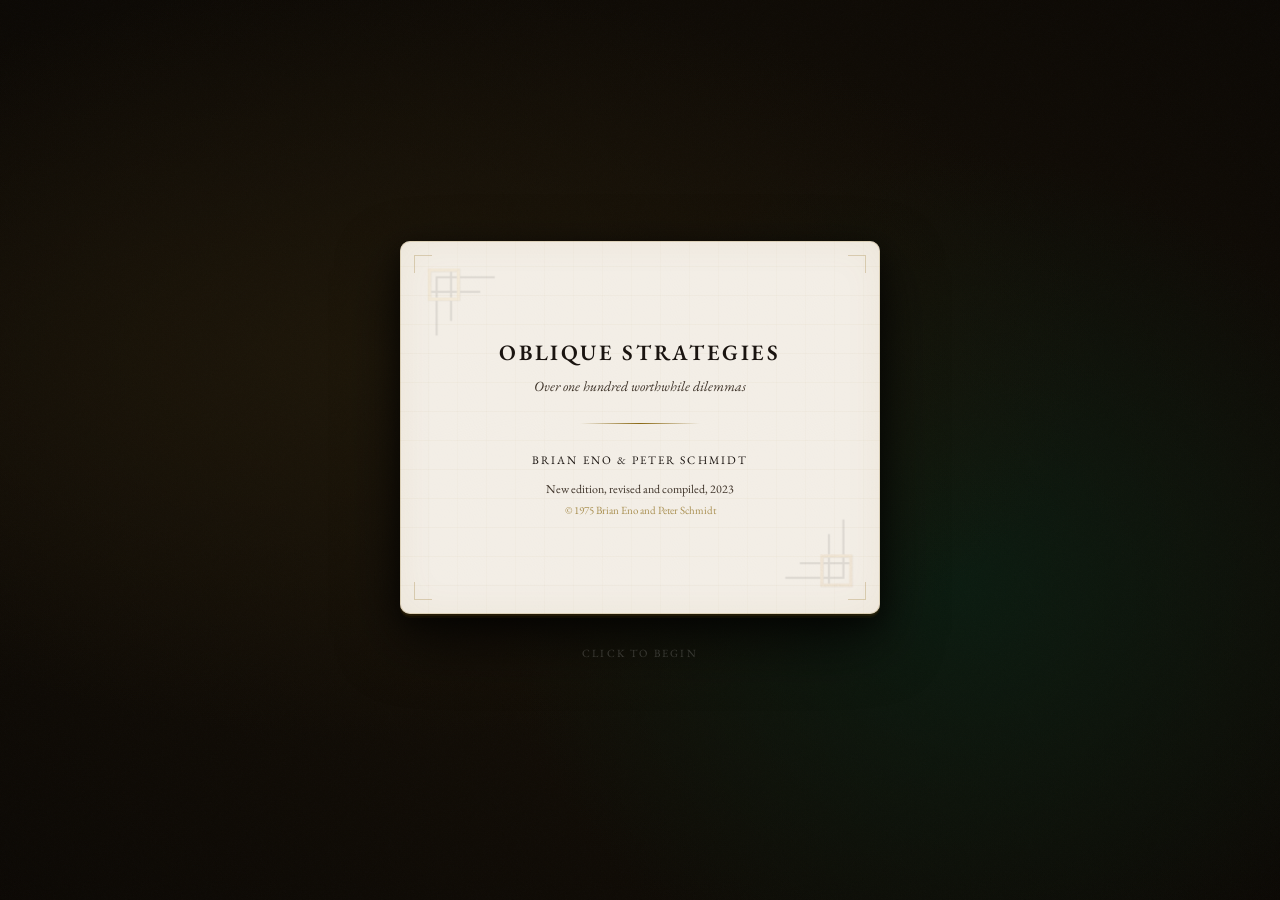
<file: index.html>
<!DOCTYPE html>
<html lang="en">
<head>
  <meta charset="UTF-8">
  <meta name="viewport" content="width=device-width, initial-scale=1.0">
  <title>Oblique Strategies</title>
  <link rel="preconnect" href="https://fonts.googleapis.com">
  <link href="https://fonts.googleapis.com/css2?family=EB+Garamond:ital,wght@0,400..800;1,400..800&display=swap" rel="stylesheet">
  <style>
    *, *::before, *::after { box-sizing: border-box; margin: 0; padding: 0; }

    :root {
      --card-w: 480px;
      --card-h: 373px;
      --cream: #f5f0e8;
      --ink: #1a1410;
      --ink-light: #3d3228;
      --accent: #8b6914;
      --bg-dark: #0e0c09;
    }

    /* ── Page ── */
    body {
      min-height: 100vh;
      display: flex;
      flex-direction: column;
      align-items: center;
      justify-content: center;
      background-color: var(--bg-dark);
      font-family: 'EB Garamond', serif;
      overflow: hidden;
      position: relative;
      cursor: pointer;
    }

    #bg-layer {
      position: fixed;
      inset: 0;
      background-size: cover;
      background-position: center;
      z-index: 0;
    }

    body::before {
      content: '';
      position: fixed;
      inset: 0;
      background:
        radial-gradient(ellipse 80% 60% at 30% 40%, #1c1508 0%, transparent 70%),
        radial-gradient(ellipse 60% 80% at 75% 65%, #0a1a0f 0%, transparent 60%),
        radial-gradient(ellipse 100% 100% at 50% 50%, #150f06 0%, #060402 100%);
      z-index: 1;
    }

    body::after {
      content: '';
      position: fixed;
      inset: 0;
      background-image: url("data:image/svg+xml,%3Csvg viewBox='0 0 256 256' xmlns='http://www.w3.org/2000/svg'%3E%3Cfilter id='noise'%3E%3CfeTurbulence type='fractalNoise' baseFrequency='0.9' numOctaves='4' stitchTiles='stitch'/%3E%3C/filter%3E%3Crect width='100%25' height='100%25' filter='url(%23noise)' opacity='0.04'/%3E%3C/svg%3E");
      background-repeat: repeat;
      background-size: 128px;
      opacity: 0.6;
      z-index: 2;
      pointer-events: none;
    }

    /* ── Scene ── */
    .scene {
      position: relative;
      z-index: 3;
      width: var(--card-w);
      height: var(--card-h);
      perspective: 1200px;
      animation: fadeIn 1.2s ease both;
    }

    @keyframes fadeIn {
      from { opacity: 0; transform: translateY(20px); }
      to   { opacity: 1; transform: translateY(0); }
    }

    /* ── Card — single face, flip done via JS class ── */
    .card {
      width: 100%;
      height: 100%;
      position: relative;
      border-radius: 10px;
      display: flex;
      align-items: center;
      justify-content: center;
      overflow: hidden;
      background-color: var(--cream);
      background-image:
        repeating-linear-gradient(
          0deg, transparent, transparent 28px,
          rgba(139,105,20,.03) 28px, rgba(139,105,20,.03) 29px
        ),
        repeating-linear-gradient(
          90deg, transparent, transparent 28px,
          rgba(139,105,20,.02) 28px, rgba(139,105,20,.02) 29px
        );
      box-shadow:
        0 2px 0 rgba(139,105,20,.15),
        0 4px 0 rgba(139,105,20,.08),
        0 25px 60px rgba(0,0,0,.7),
        0 8px 24px rgba(0,0,0,.5),
        inset 0 0 40px rgba(139,105,20,.06);
    }

    /* Worn edge ring */
    .card::before {
      content: '';
      position: absolute;
      inset: 0;
      border-radius: 10px;
      box-shadow: inset 0 0 0 1px rgba(139,105,20,.2);
      pointer-events: none;
      z-index: 2;
    }

    /* Card texture */
    .texture-layer {
      position: absolute;
      inset: 0;
      border-radius: 10px;
      background-size: cover;
      background-position: center;
      opacity: 0.10;
      mix-blend-mode: multiply;
      pointer-events: none;
      z-index: 1;
    }

    /* Flip animations — flip OUT then flip IN, swap content in between */
    @keyframes flipOut {
      from { transform: rotateY(0deg);  }
      to   { transform: rotateY(90deg); }
    }
    @keyframes flipIn {
      from { transform: rotateY(-90deg); }
      to   { transform: rotateY(0deg);   }
    }

    .card.flip-out {
      animation: flipOut 0.38s cubic-bezier(0.55, 0, 1, 0.45) forwards;
    }
    .card.flip-in {
      animation: flipIn 0.38s cubic-bezier(0, 0.55, 0.45, 1) forwards;
    }

    /* ── Corners ── */
    .corner {
      position: absolute;
      width: 18px;
      height: 18px;
      border-color: rgba(139,105,20,.25);
      border-style: solid;
      z-index: 3;
    }
    .corner--tl { top:14px;    left:14px;  border-width: 1px 0 0 1px; }
    .corner--tr { top:14px;    right:14px; border-width: 1px 1px 0 0; }
    .corner--bl { bottom:14px; left:14px;  border-width: 0 0 1px 1px; }
    .corner--br { bottom:14px; right:14px; border-width: 0 1px 1px 0; }

    /* ── Hint ── */
    .hint {
      position: relative;
      z-index: 3;
      margin-top: 32px;
      font-size: 11px;
      letter-spacing: 0.2em;
      text-transform: uppercase;
      color: rgba(255,255,255,.18);
    }

    /* ── Content styles ── */
    .content {
      position: relative;
      z-index: 2;
      width: 100%;
      display: flex;
      justify-content: center;
      align-items: center;
    }

    .title-wrap {
      text-align: center;
      padding: 40px 50px;
      display: flex;
      flex-direction: column;
      align-items: center;
    }
    .title-main {
      font-size: 22px;
      font-weight: 600;
      letter-spacing: 0.12em;
      color: var(--ink);
      margin-bottom: 10px;
    }
    .title-sub {
      font-style: italic;
      font-size: 14px;
      color: var(--ink-light);
      margin-bottom: 28px;
    }
    .divider {
      width: 120px;
      height: 1px;
      background: linear-gradient(to right, transparent, var(--accent), transparent);
      margin-bottom: 28px;
    }
    .title-authors {
      font-size: 11.5px;
      letter-spacing: 0.18em;
      color: var(--ink);
      margin-bottom: 14px;
    }
    .title-edition { font-size: 12px; color: var(--ink-light); margin-bottom: 6px; }
    .title-copy    { font-size: 11px; color: var(--accent); opacity: .7; }

    .explainer-wrap {
      padding: 38px 48px;
      display: flex;
      align-items: center;
      justify-content: center;
    }
    .explainer-text {
      font-size: 13px;
      line-height: 1.78;
      color: var(--ink-light);
      text-align: center;
    }

    .start-wrap {
      text-align: center;
      padding: 40px 50px;
      display: flex;
      flex-direction: column;
      align-items: center;
      gap: 16px;
    }
    .start-title {
      font-size: 18px;
      font-weight: 600;
      letter-spacing: 0.14em;
      color: var(--ink);
    }
    .start-divider {
      width: 80px;
      height: 1px;
      background: linear-gradient(to right, transparent, var(--accent), transparent);
    }
    .start-cta {
      font-style: italic;
      font-size: 14px;
      color: var(--ink-light);
    }

    .strategy-text {
      font-size: 20px;
      line-height: 1.5;
      color: var(--ink);
      text-align: center;
      padding: 0 52px;
      max-width: 380px;
      animation: textReveal 0.4s 0.2s ease both;
    }
    @keyframes textReveal {
      from { opacity: 0; transform: translateY(5px); }
      to   { opacity: 1; transform: translateY(0); }
    }
  </style>
</head>
<body>

  <div id="bg-layer"></div>

  <div class="scene">
    <div class="card" id="card">
      <div class="corner corner--tl"></div>
      <div class="corner corner--tr"></div>
      <div class="corner corner--bl"></div>
      <div class="corner corner--br"></div>
      <div class="texture-layer" id="texLayer"></div>
      <div class="content" id="content"></div>
    </div>
  </div>

  <div class="hint" id="hint">click to begin</div>

  <script>

    // ── Image config — fill in your actual filenames ──────
    const BG_IMAGES = ['bg1.jpg', 'bg2.jpg', 'bg3.jpg'];
    const CT_IMAGES = ['ct1.jpg', 'ct2.jpg', 'ct3.jpg'];
    function pickRandom(arr) { return arr[Math.floor(Math.random() * arr.length)]; }

    document.getElementById('bg-layer').style.backgroundImage =
      `url("BG/${pickRandom(BG_IMAGES)}")`;
    document.getElementById('texLayer').style.backgroundImage =
      `url("CT/${pickRandom(CT_IMAGES)}")`;

    // ── DOM ───────────────────────────────────────────────
    const card    = document.getElementById('card');
    const content = document.getElementById('content');
    const hint    = document.getElementById('hint');

    // ── Card content templates ────────────────────────────
    const TITLE = `
      <div class="title-wrap">
        <div class="title-main">OBLIQUE STRATEGIES</div>
        <div class="title-sub">Over one hundred worthwhile dilemmas</div>
        <div class="divider"></div>
        <div class="title-authors">BRIAN ENO &amp; PETER SCHMIDT</div>
        <div class="title-edition">New edition, revised and compiled, 2023</div>
        <div class="title-copy">© 1975 Brian Eno and Peter Schmidt</div>
      </div>`;

    const EXPLAINER = `
      <div class="explainer-wrap">
        <p class="explainer-text">
          These cards evolved from separate observations of the principles underlying
          what we were doing. Sometimes they were recognized in retrospect (intellect
          catching up with intuition), sometimes they were identified as they were
          happening, sometimes they were formulated.<br><br>
          They can be used as a pack — a set of possibilities being continuously
          reviewed in the mind — or by drawing a single card from the shuffled pack
          when a dilemma occurs in a working situation. In this case the card is
          trusted even if its appropriateness is quite unclear.<br><br>
          They are not final, new ideas will present themselves, and other will
          become self-evident.
        </p>
      </div>`;

    const START = `
      <div class="start-wrap">
        <div class="start-title">OBLIQUE STRATEGIES</div>
        <div class="start-divider"></div>
        <div class="start-cta">click to draw a new card</div>
      </div>`;

    function strategyCard(text) {
      return `<p class="strategy-text">${text}</p>`;
    }

    // ── State machine ─────────────────────────────────────
    // 0 = showing Title     → click → show Explainer
    // 1 = showing Explainer → click → show Start
    // 2 = showing Start     → click → show Strategy
    // 3 = showing Strategy  → click → show Start   (loop 2 ↔ 3)
    let state  = 0;
    let locked = false;

    const HALF = 380; // ms — must match CSS animation duration

    // Show first card immediately (no flip on load)
    content.innerHTML = TITLE;

    // ── Flip helper ───────────────────────────────────────
    // Flips out, calls swapFn at midpoint, flips in
    function flip(swapFn, nextHint) {
      if (locked) return;
      locked = true;

      card.classList.add('flip-out');

      setTimeout(() => {
        card.classList.remove('flip-out');
        swapFn();                          // swap content while card is edge-on
        card.classList.add('flip-in');
        hint.textContent = nextHint;

        setTimeout(() => {
          card.classList.remove('flip-in');
          locked = false;
        }, HALF + 50);
      }, HALF);
    }

    // ── Click handler ─────────────────────────────────────
    document.addEventListener('click', () => {
      if (locked) return;

      if (state === 0) {
        // Title → Explainer
        flip(() => { content.innerHTML = EXPLAINER; }, 'click to continue');
        state = 1;

      } else if (state === 1) {
        // Explainer → Start
        flip(() => { content.innerHTML = START; }, 'click to draw');
        state = 2;

      } else if (state === 2) {
        // Start → random Strategy
        const pick = STRATEGIES[Math.floor(Math.random() * STRATEGIES.length)];
        flip(() => { content.innerHTML = strategyCard(pick); }, 'click to draw again');
        state = 3;

      } else {
        // Strategy → Start
        flip(() => { content.innerHTML = START; }, 'click to draw');
        state = 2;
      }
    });

    // ── Strategies ────────────────────────────────────────
    const STRATEGIES = [
    "Abandon normal instruments",
    "Accept advice",
    "Accretion",
    "Always first steps",
    "Allow an easement (an easement is the abandonment of a stricture)",
    "Are there sections? Consider transitions",
    "Ask people to work against their better judgement",
    "Ask your body",
    "Is the style right?",
    "Use something nearby as a model",
    "Be dirty",
    "What is the simplest solution?",
    "Be extravagant",
    "Be less critical more often",
    "Breathe more deeply",
    "Remove ambiguities and convert to specifics",
    "Change nothing and continue with immaculate consistency",
    "Remove specifics and convert to ambiguities",
    "Courage!",
    "Cut a vital connection",
    "Decorate, decorate",
    "Define an area as 'safe' and use it as an anchor",
    "Destroy -nothing -the most important thing",
    "Discard an axiom",
    "Disciplined self-indulgence",
    "Disconnect from desire",
    "Discover the recipes you are using and abandon them",
    "Distorting time",
    "Do nothing for as long as possible",
    "Don't be afraid of things because they're easy to do",
    "Don't be frightened of cliches",
    "Don't be frightened to display your talents",
    "A line has two sides",
    "From nothing to more than nothing",
    "Don't break the silence",
    "Don't stress one thing more than another",
    "Bridges -build -burn",
    "Do something boring",
    "Idiot glee (?)",
    "It is quite possible (after all)",
    "Lost in useless territory",
    "Revaluation (a warm feeling)",
    "What are the sections sections of? Imagine a caterpillar moving",
    "Imagine the piece as a set of disconnected events",
    "Is the intonation correct?",
    "Lowest common denominator",
    "Children -speaking -singing",
    "Intentions -nobility of -humility of -credibility of",
    "Balance the consistency principle with the inconsistency principle",
    "Cascades",
    "Change instrument roles",
    "Cluster analysis",
    "Consider different fading systems",
    "Consult other sources -promising -unpromising",
    "Emphasise repetitions",
    "Fill every beat with something",
    "Ghost echoes",
    "Go slowly all the way round the outside",
    "Infinitesimal gradations",
    "Into the impossible",
    "Mechanicalise something idiosyncratic",
    "Mute and continue",
    "(Organic) machinery",
    "The tape is now the music",
    "Think of the radio",
    "Use fewer notes",
    "What is the reality of the situation?",
    "You can only make one dot at a time",
    "Always give yourself credit for having more than personality\n(given by Arto Lindsay)",
    "Convert a melodic element into a rhythmic element",
    "Do the washing up",
    "Get your neck massaged",
    "Left channel, right channel, centre channel",
    "Put in earplugs",
    "Spectrum analysis",
    "Tape your mouth\n(given by Ritva Saarikko)",
    "Twist the spine",
    "Make a sudden, destructive unpredictable action; incorporate",
    "Make an exhaustive list of everything you might do and do the last thing on the list",
    "Do the words need changing?",
    "Pae White's non-blank graphic 'metacard'",
    "Emphasize differences",
    "Emphasize the flaws",
    "Faced with a choice, do both\n(given by Dieter Rot)",
    "Gardening, not architecture",
    "Give the game away",
    "Give way to your worst impulse",
    "Go outside. Shut the door.",
    "Go to an extreme, move back to a more comfortable place",
    "Who should be doing this job? How would they do it?",
    "How would you have done it?",
    "In total darkness, or in a very large room, very quietly",
    "Is it finished?",
    "Is there something missing?",
    "Just carry on",
    "Listen to the quiet voice",
    "Look at the order in which you do things",
    "Look closely at the most embarrassing details and amplify them",
    "Make it more sensual",
    "Make something implied more definite (reinforce, duplicate)",
    "Humanise something free of error",
    "Not building a wall but making a brick",
    "Once the search is in progress, something will be found",
    "Only a part, not the whole",
    "Only one element of each kind",
    "Overtly resist change",
    "Question the heroic approach",
    "Remember .those quiet evenings",
    "Repetition is a form of change",
    "Retrace your steps",
    "Reverse",
    "Simple Subtraction",
    "Simply a matter of work",
    "Slow preparation, fast execution",
    "State the problem in words as clearly as possible",
    "Take a break",
    "Take away the elements in order of apparent non importance",
    "The inconsistency principle",
    "The most important thing is the thing most easily forgotten",
    "Think - inside the work -outside the work",
    "Tidy up",
    "Towards the insignificant",
    "Try faking it!\n(given by Stewart Brand)",
    "Turn it upside down",
    "Use an old idea",
    "Use filters",
    "Use 'unqualified' people",
    "You don't have to be ashamed of using your own ideas",
    "Voice nagging suspicions",
    "Water",
    "Which frame would make this look right?",
    "What are you really thinking about just now? Incorporate",
    "What mistakes did you make last time?",
    "What to increase? What to reduce? ",
    "What to maintain?",
    "What were you really thinking about just now?",
    "What wouldn't you do?",
    "What would your closest friend do?",
    "When is it for?",
    "Where is the edge? Where does the frame start?",
    "Which elements can be grouped?",
    "Work at a different speed",
    "Would anybody want it?",
    "Honor thy error as a hidden intention",
    ];

  </script>
</body>
</html>
</file>
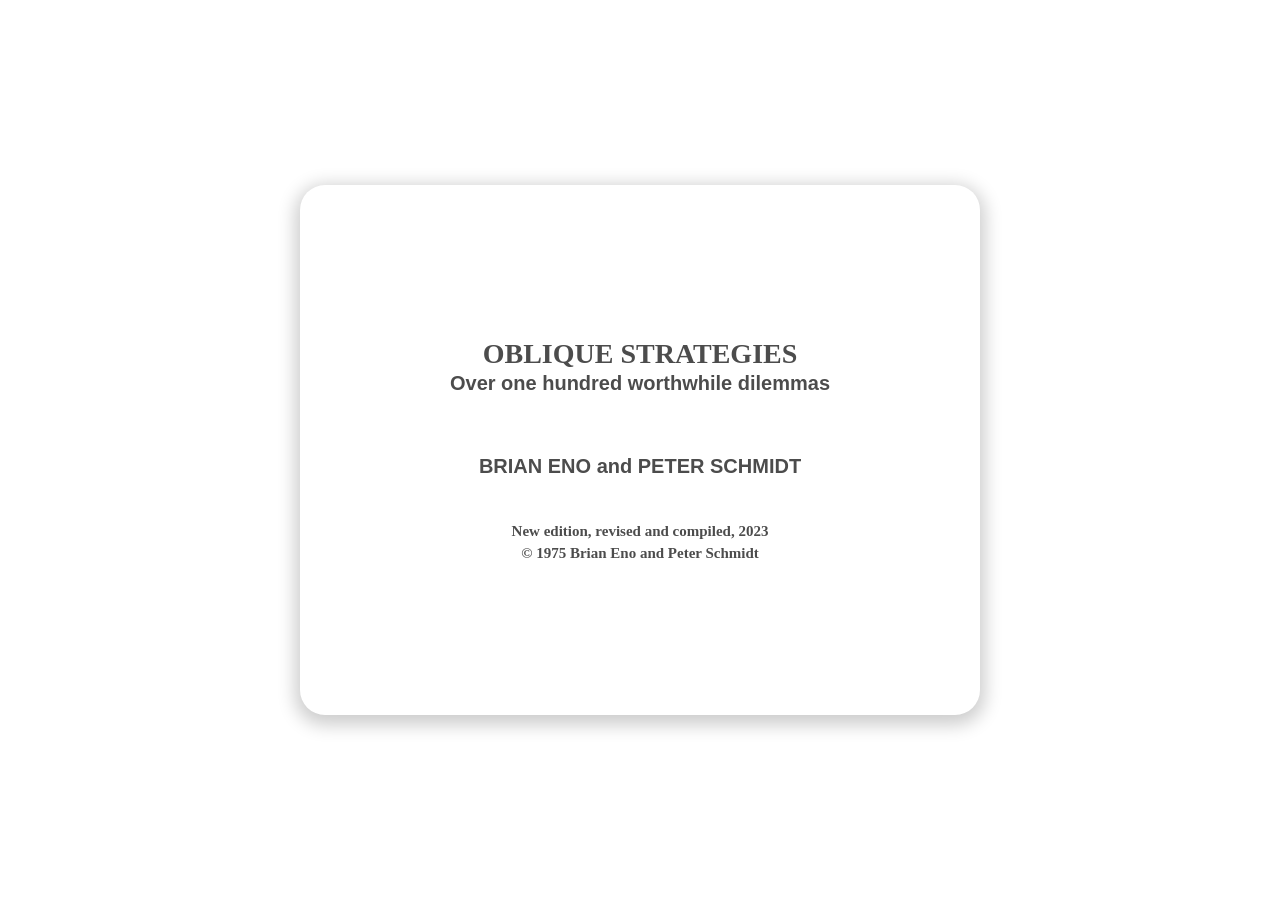
<file: indexv1.html>
<!DOCTYPE html>
<html lang="en">
<head>
	<meta charset="UTF-8">
	<meta name="viewport" content="width=device-width, initial-scale=1.0">
	<title>Game Card</title>
	<link rel="stylesheet" href="main.css" />
</head>
<body>
	<div class="card">
		<div class="card__inner">
			<div class="card__face card__face--front">
				<h1>OBLIQUE STRATEGIES</h1>
				<h2>Over one hundred worthwhile dilemmas</h2>
				<h3>BRIAN ENO and PETER SCHMIDT</h3>
				<h4>New edition, revised and compiled, 2023</h4>
				<h5>© 1975 Brian Eno and Peter Schmidt</h5>
			</div>
			<div class="card__face card__face--back">
				<div class="card__content">
					<div class="card__body">
						<p>These cards evolved from separate observations of the principles underlying what we were doing. Sometimes they were recognized in retrospect (intellect catching up with intuition), sometimes they were identified as they were happening, sometimes they were formulated. <br><br> They can be used as a pack (a set of possibilities being continuously reviewed in the mind) or by drawing a single card from the shuffled pack when a dilemma occurs in a working situation.  In this case the card is trusted even if its appropriateness is quite unclear.  They are not final, new ideas will present themselves, and other will become self-evident.</p>
					</div>
				</div>
			</div>
		</div>
	</div>
	<script src="main.js"></script>
</body>
</html>
</file>
<file: main.css>
body {
  font-family: montserrat, sans-serif;
  width: 100%;
  min-height: 100vh;
  margin: 0; /* Remove default body margin */
  display: flex;
  justify-content: center;
  align-items: center;
  backdrop-filter: blur(10px); /* Adjust the blur amount as needed */
}

.card {
  margin: 0 auto;
  width: 18cm;
  height: 14cm;
  perspective: 1000px;
}

.card__inner {
  width: 100%;
  height: 100%;
  transition: transform 1s;
  transform-style: preserve-3d;
  cursor: pointer;
  position: relative;
  border-radius: 25px;
}

.card__inner.is-flipped {
  transform: rotateY(180deg);
}


.card__face {
  display: flex;
  align-items: center;
  justify-content: center;
  position: absolute;
  width: 100%;
  height: 100%;
  -webkit-backface-visibility: hidden;
  backface-visibility: hidden;
  overflow: hidden;
  border-radius: 25px;
  box-shadow: 0px 5px 18px 5px rgba(0, 0, 0, 0.2);
}

.card__face--front {
  display: flex;
  flex-direction: column;
  justify-content: center;
  align-items: center;
  text-align: center;
}

.card__face--front h1 {
  text-align: center;
  font-size: 28px;
  font-family: "Times New Roman", serif;
  font-weight: bold;
  opacity: 0.7;
  color: #000000;
  margin-top: 0px;
  margin-bottom: -15px;
}

.card__face--front h2 {
  text-align: center;
  font-size: 20px;
  font-family: "Arial", sans-serif;
  opacity: 0.7;
  color: #000000;
  margin-bottom: 40px;
}

.card__face--front h3 {
  text-align: center;
  font-size: 20px;
  font-family: "Arial", sans-serif;
  font-weight: bold;
  opacity: 0.7;
  color: #000000;
  margin-bottom: 25px;
}

.card__face--front h4 {
  text-align: center;
  font-size: 15px;
  font-family: "Times New Roman", serif;
  font-weight: bold;
  opacity: 0.7;
  color: #000000;
  margin-bottom: -20px;
}

.card__face--front h5 {
  text-align: center;
  font-size: 15px;
  font-family: "Times New Roman", serif;
  font-weight: bold;
  opacity: 0.7;
  color: #000000;
  margin-bottom: 0px;
}

.card__face--back {
  display: flex;
  align-items: center;
  justify-content: center;
  transform: rotateY(-180deg);
}


.card__body {
  padding: 30px;
  text-align: center;
  word-wrap: break-word;
  width: 500px; /* Set a specific width for the text area */
  
}

.card__body p {
  font-family: "arial", sans-serif;
  opacity: 0.8;
  color: #000000;
  font-size: 18px;
  line-height: 1.4;
  overflow-wrap: break-word;
}
</file>
